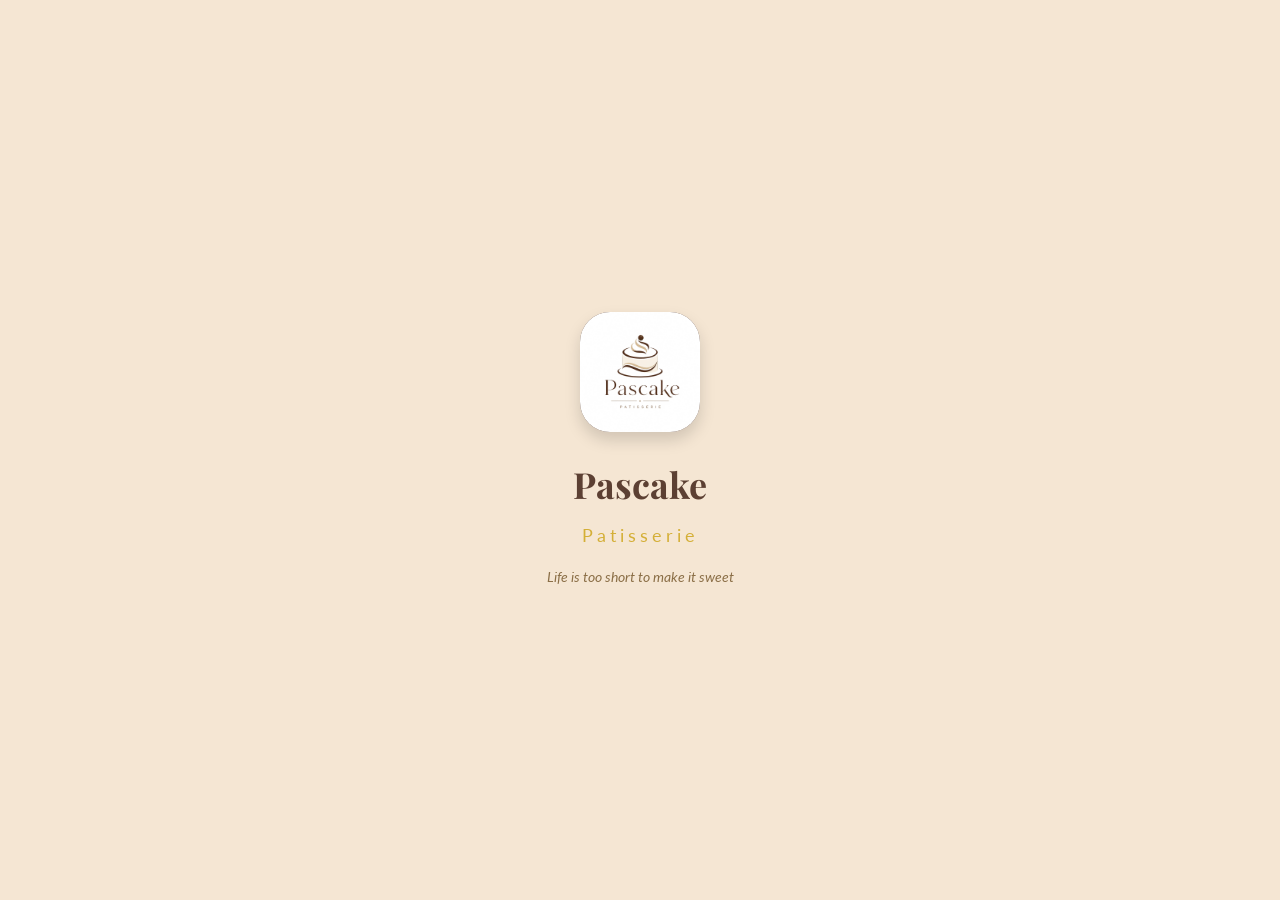
<file: website/index.html>
<!DOCTYPE html>
<html lang="ar" dir="rtl">
<head>
  <meta charset="UTF-8">
  <meta name="viewport" content="width=device-width, initial-scale=1.0">
  <title>Pascake Patisserie</title>
  <link rel="preconnect" href="https://fonts.googleapis.com">
  <link rel="preconnect" href="https://fonts.gstatic.com" crossorigin>
  <link href="https://fonts.googleapis.com/css2?family=Playfair+Display:wght@400;700&family=Lato:wght@300;400;700&family=Montserrat:wght@600;700&display=swap" rel="stylesheet">
  <link rel="stylesheet" href="https://cdnjs.cloudflare.com/ajax/libs/font-awesome/6.5.0/css/all.min.css">
  <link rel="stylesheet" href="css/style.css">
  <link rel="icon" type="image/png" href="images/logo.jpeg">
  <link rel="apple-touch-icon" href="images/logo.jpeg">
</head>
<body>
  <!-- Splash Screen -->
  <div id="splash" class="splash">
    <div class="splash-content fade-in">
      <div class="splash-logo">
        <img src="images/logo.jpeg" alt="Pascake" style="width:100%;height:100%;border-radius:30px;object-fit:cover;" onerror="this.outerHTML='<i class=\'fas fa-birthday-cake\' style=\'font-size:56px;color:var(--gold)\'></i>'">
      </div>
      <h1 class="splash-title">Pascake</h1>
      <p class="splash-subtitle">Patisserie</p>
      <p class="splash-tagline">Life is too short to make it sweet</p>
    </div>
  </div>

  <!-- Onboarding Modal -->
  <div id="onboarding" class="onboarding-modal">
    <div id="onboardingContent" class="onboarding-content"></div>
  </div>

  <!-- Main App -->
  <div id="app" class="app" style="display:none;">
    <!-- Mobile Header -->
    <header id="mobileHeader" class="mobile-header">
      <div class="header-left">
        <img src="images/logo.jpeg" alt="Pascake" style="width:28px;height:28px;border-radius:8px;object-fit:cover;" onerror="this.style.display='none'">
        <span class="header-brand">Pascake</span>
      </div>
      <div class="header-right">
        <button class="icon-btn" onclick="toggleSearch()"><i class="fas fa-search"></i></button>
        <button class="icon-btn" onclick="toggleCart()">
          <i class="fas fa-shopping-cart"></i>
          <span id="cartBadge" class="badge" style="display:none;">0</span>
        </button>
        <button class="icon-btn menu-btn" onclick="toggleMobileMenu()"><i class="fas fa-bars"></i></button>
      </div>
    </header>

    <!-- Desktop Header -->
    <header id="desktopHeader" class="desktop-header">
      <div class="container">
        <div class="desktop-header-inner">
          <div class="header-logo">
            <img src="images/logo.jpeg" alt="Pascake" style="width:32px;height:32px;border-radius:8px;object-fit:cover;" onerror="this.style.display='none'">
            <span class="header-brand">Pascake</span>
          </div>
          <nav class="desktop-nav">
            <a href="#" onclick="showPage('home')" class="nav-link active" data-page="home">Home</a>
            <a href="#" onclick="showPage('shop')" class="nav-link" data-page="shop">Shop</a>
            <a href="#" onclick="showPage('custom-cakes')" class="nav-link" data-page="custom-cakes">Custom Cakes</a>
            <a href="#" onclick="showPage('contact')" class="nav-link" data-page="contact">Contact</a>
          </nav>
          <div class="header-actions">
            <button class="icon-btn" onclick="toggleSearch()"><i class="fas fa-search"></i></button>
            <button class="icon-btn" onclick="toggleCart()">
              <i class="fas fa-shopping-cart"></i>
              <span id="cartBadgeDesktop" class="badge" style="display:none;">0</span>
            </button>
            <button class="icon-btn" onclick="toggleProfile()"><i class="fas fa-user"></i></button>
          </div>
        </div>
      </div>
    </header>

    <!-- Mobile Menu -->
    <div id="mobileMenu" class="mobile-menu">
      <button class="close-btn" onclick="toggleMobileMenu()"><i class="fas fa-times"></i></button>
      <div class="mobile-menu-links">
        <a href="#" onclick="showPage('home'); toggleMobileMenu()">الرئيسية</a>
        <a href="#" onclick="showPage('shop'); toggleMobileMenu()">المتجر</a>
        <a href="#" onclick="showPage('custom-cakes'); toggleMobileMenu()">كعكة مخصصة</a>
        <a href="#" onclick="showPage('contact'); toggleMobileMenu()">اتصل بنا</a>
        <hr>
        <a href="#" onclick="toggleDarkMode(); toggleMobileMenu()"><i class="fas fa-moon"></i> الوضع الليلي</a>
        <a href="#" onclick="toggleCart(); toggleMobileMenu()"><i class="fas fa-shopping-cart"></i> السلة</a>
        <a href="#" onclick="toggleProfile(); toggleMobileMenu()"><i class="fas fa-heart"></i> المفضلة</a>
      </div>
    </div>

    <!-- Search Overlay -->
    <div id="searchOverlay" class="search-overlay">
      <div class="search-container">
        <div class="search-header">
          <input type="text" id="searchInput" placeholder="ابحث عن المنتجات..." oninput="handleSearch(this.value)">
          <button class="icon-btn" onclick="toggleSearch()"><i class="fas fa-times"></i></button>
        </div>
        <div id="searchResults" class="search-results"></div>
      </div>
    </div>

    <!-- Main Content -->
    <main id="mainContent">
      <!-- Home Page -->
      <section id="page-home" class="page active">
        <!-- Hero -->
        <div class="hero">
          <div class="hero-image">
            <img src="images/brand.jpeg" alt="Pascake" onerror="this.style.display='none'">
          </div>
          <div class="hero-overlay"></div>
          <div class="hero-content">
            <h1 class="hero-title">Indulge in<br>Perfection</h1>
            <p class="hero-subtitle">Handcrafted with the finest ingredients</p>
            <div style="display:flex;gap:12px;flex-wrap:wrap;">
              <button class="btn btn-primary" onclick="showPage('shop')">اطلب الآن</button>
              <a href="Pascake_v1.apk" class="btn btn-whatsapp" download>
                <i class="fas fa-download"></i> تحميل التطبيق
              </a>
            </div>
          </div>
        </div>

        <!-- App Download Section -->
        <div class="section" style="background:var(--surface);padding:32px 0;">
          <div class="container">
            <div style="text-align:center;">
              <i class="fas fa-mobile-alt" style="font-size:48px;color:var(--primary);margin-bottom:12px;"></i>
              <h2 style="font-family:var(--font-heading);font-size:22px;margin-bottom:8px;">حمّل تطبيق Pascake</h2>
              <p style="color:var(--medium-brown);margin-bottom:16px;">نسخة Android — حمل التطبيق الآن واستمتع بتجربة أفضل</p>
              <a href="Pascake_v1.apk" class="btn btn-whatsapp" download style="font-size:18px;padding:14px 36px;">
                <i class="fas fa-download"></i> تحميل التطبيق (APK)
              </a>
            </div>
          </div>
        </div>

        <!-- Categories -->
        <div class="section">
          <div class="container">
            <div class="categories-scroll">
              <button class="category-chip active" onclick="filterProducts('الكل', this)">الكل</button>
              <button class="category-chip" onclick="filterProducts('كيك', this)">كيك</button>
              <button class="category-chip" onclick="filterProducts('حلويات', this)">حلويات</button>
              <button class="category-chip" onclick="filterProducts('بسكويت', this)">بسكويت</button>
              <button class="category-chip" onclick="filterProducts('فطائر', this)">فطائر</button>
              <button class="category-chip" onclick="filterProducts('خبز', this)">خبز</button>
            </div>
          </div>
        </div>

        <!-- Products Grid -->
        <div class="section">
          <div class="container">
            <h2 class="section-title">Our Delights - Freshly Baked for You</h2>
            <div id="homeProductsGrid" class="products-grid"></div>
          </div>
        </div>
      </section>

      <!-- Shop Page -->
      <section id="page-shop" class="page">
        <div class="page-header">
          <div class="container">
            <h1 class="page-title">جميع المنتجات</h1>
          </div>
        </div>
        <div class="section">
          <div class="container">
            <div class="categories-scroll">
              <button class="category-chip active" onclick="filterProductsShop('الكل', this)">الكل</button>
              <button class="category-chip" onclick="filterProductsShop('كيك', this)">كيك</button>
              <button class="category-chip" onclick="filterProductsShop('حلويات', this)">حلويات</button>
              <button class="category-chip" onclick="filterProductsShop('بسكويت', this)">بسكويت</button>
              <button class="category-chip" onclick="filterProductsShop('فطائر', this)">فطائر</button>
              <button class="category-chip" onclick="filterProductsShop('خبز', this)">خبز</button>
            </div>
            <div id="shopProductsGrid" class="products-grid"></div>
          </div>
        </div>
      </section>

      <!-- Custom Cakes Page -->
      <section id="page-custom-cakes" class="page">
        <div class="page-header">
          <div class="container">
            <h1 class="page-title">اطلب كعكتك المخصصة</h1>
          </div>
        </div>
        <div class="section">
          <div class="container">
            <div class="custom-cakes-layout">
              <div class="custom-cakes-illustration">
                <i class="fas fa-birthday-cake" style="font-size: 120px; color: var(--medium-brown); opacity: 0.3;"></i>
                <h2>صمم كعكتك المثالية</h2>
                <p>اختر النكهة والحجم والزخرفة وسنصنعها خصيصاً لك</p>
              </div>
              <div class="custom-cakes-form">
                <form id="customCakeForm" onsubmit="sendCustomCakeOrder(event)">
                  <div class="form-group">
                    <label>اسم الكعكة</label>
                    <input type="text" id="cakeName" required placeholder="أدخل اسم الكعكة">
                  </div>
                  <div class="form-group">
                    <label>الحجم</label>
                    <select id="cakeSize">
                      <option value="Small">Small</option>
                      <option value="Medium" selected>Medium</option>
                      <option value="Large">Large</option>
                      <option value="Extra Large">Extra Large</option>
                    </select>
                  </div>
                  <div class="form-group">
                    <label>النكهة</label>
                    <select id="cakeFlavor">
                      <option value="Chocolate">Chocolate</option>
                      <option value="Vanilla" selected>Vanilla</option>
                      <option value="Strawberry">Strawberry</option>
                      <option value="Red Velvet">Red Velvet</option>
                      <option value="Lemon">Lemon</option>
                      <option value="Carrot">Carrot</option>
                      <option value="Coffee">Coffee</option>
                      <option value="Pistachio">Pistachio</option>
                    </select>
                  </div>
                  <div class="form-group">
                    <label>الزخرفة</label>
                    <input type="text" id="cakeDecoration" placeholder="وصف الزخرفة المطلوبة">
                  </div>
                  <div class="form-group">
                    <label>تاريخ التسليم</label>
                    <input type="date" id="cakeDate" required>
                  </div>
                  <div class="form-group">
                    <label>ملاحظات إضافية</label>
                    <textarea id="cakeNotes" rows="3" placeholder="أي ملاحظات إضافية..."></textarea>
                  </div>
                  <button type="submit" class="btn btn-whatsapp btn-full">
                    <i class="fab fa-whatsapp"></i> أرسل الطلب عبر واتساب
                  </button>
                </form>
              </div>
            </div>
          </div>
        </div>
      </section>

      <!-- Contact Page -->
      <section id="page-contact" class="page">
        <div class="page-header">
          <div class="container">
            <h1 class="page-title">تواصل معنا</h1>
          </div>
        </div>
        <div class="section">
          <div class="container">
            <div class="contact-grid">
              <div class="contact-card" onclick="window.open('https://wa.me/966560514370','_blank')">
                <i class="fab fa-whatsapp" style="color: #25D366; font-size: 32px;"></i>
                <h3>واتساب</h3>
                <p>+966 56 051 4370</p>
              </div>
              <div class="contact-card" onclick="window.location.href='tel:+966560514370'">
                <i class="fas fa-phone" style="color: var(--primary); font-size: 32px;"></i>
                <h3>الهاتف</h3>
                <p>+966 56 051 4370</p>
              </div>
              <div class="contact-card" onclick="window.location.href='mailto:Roaafaisal07@gmail.com'">
                <i class="fas fa-envelope" style="color: var(--primary); font-size: 32px;"></i>
                <h3>البريد الإلكتروني</h3>
                <p>Roaafaisal07@gmail.com</p>
              </div>
              <div class="contact-card" onclick="window.open('https://www.instagram.com/_pascake','_blank')">
                <i class="fab fa-instagram" style="color: #E4405F; font-size: 32px;"></i>
                <h3>إنستغرام</h3>
                <p>@_pascake</p>
              </div>
              <div class="contact-card">
                <i class="fas fa-map-marker-alt" style="color: #E53935; font-size: 32px;"></i>
                <h3>العنوان</h3>
                <p>المنطقة الشرقية، الدمام/الخبر</p>
              </div>
              <div class="contact-card">
                <i class="fas fa-clock" style="color: #4CAF50; font-size: 32px;"></i>
                <h3>ساعات العمل</h3>
                <p>9 صباحاً - 11 مساءً</p>
              </div>
            </div>
          </div>
        </div>
      </section>
    </main>

    <!-- Product Details Modal -->
    <div id="productModal" class="modal">
      <div class="modal-content">
        <button class="close-btn" onclick="closeProductModal()"><i class="fas fa-times"></i></button>
        <div id="productModalBody"></div>
      </div>
    </div>

    <!-- Cart Sidebar -->
    <div id="cartSidebar" class="cart-sidebar">
      <div class="cart-sidebar-header">
        <h2>سلة المشتريات</h2>
        <button class="icon-btn" onclick="toggleCart()"><i class="fas fa-times"></i></button>
      </div>
      <div id="cartItems" class="cart-items"></div>
      <div id="cartSummary" class="cart-summary" style="display:none;">

        <button class="btn btn-whatsapp btn-full" onclick="orderCartViaWhatsApp()">
          <i class="fab fa-whatsapp"></i> أكمل الطلب عبر واتساب
        </button>
        <button class="btn btn-outline btn-full" onclick="clearCart()" style="margin-top:8px;">
          <i class="fas fa-trash"></i> تفريغ السلة
        </button>
      </div>
      <div id="cartEmpty" class="cart-empty">
        <i class="fas fa-shopping-cart"></i>
        <p>السلة فارغة</p>
        <span>أضف بعض المنتجات الرائعة!</span>
      </div>
    </div>
    <div id="cartOverlay" class="overlay" onclick="toggleCart()"></div>

    <!-- Profile/Favorites Sidebar -->
    <div id="profileSidebar" class="profile-sidebar">
      <div class="profile-sidebar-header">
        <h2>حسابي</h2>
        <button class="icon-btn" onclick="toggleProfile()"><i class="fas fa-times"></i></button>
      </div>
      <div class="profile-content">
        <div class="profile-avatar">
          <i class="fas fa-user"></i>
        </div>
        <h3>عميل Pascake</h3>
        <p class="profile-email">Roaafaisal07@gmail.com</p>

        <div class="profile-section">
          <h4>الإعدادات</h4>
          <div class="settings-item">
            <span><i class="fas fa-moon"></i> الوضع الليلي</span>
            <label class="switch">
              <input type="checkbox" id="darkModeToggle" onchange="toggleDarkMode()">
              <span class="slider"></span>
            </label>
          </div>
        </div>

        <div class="profile-section">
          <h4>المفضلة</h4>
          <div id="favoritesList" class="favorites-list"></div>
        </div>

        <div class="profile-section">
          <h4>آخر الطلبات</h4>
          <div class="order-item">
            <i class="fas fa-birthday-cake" style="color: var(--medium-brown);"></i>
            <div>
              <p>كيك شوكلاتة</p>
              <small>تم التسليم - 120 ر.س</small>
            </div>
            <i class="fas fa-check-circle" style="color: #4CAF50;"></i>
          </div>
          <div class="order-item">
            <i class="fas fa-birthday-cake" style="color: var(--medium-brown);"></i>
            <div>
              <p>سينامون رولز</p>
              <small>تم التسليم - 28 ر.س</small>
            </div>
            <i class="fas fa-check-circle" style="color: #4CAF50;"></i>
          </div>
        </div>
      </div>
    </div>
    <div id="profileOverlay" class="overlay" onclick="toggleProfile()"></div>

    <!-- Toast -->
    <div id="toast" class="toast"></div>

    <!-- Footer -->
    <footer class="footer">
      <div class="container">
        <div class="footer-grid">
          <div class="footer-col">
            <div class="footer-logo">
              <i class="fas fa-birthday-cake" style="color: var(--gold); font-size: 28px;"></i>
              <span>Pascake</span>
            </div>
            <p>Handcrafted with the finest ingredients. Your moments, our passion.</p>
          </div>
          <div class="footer-col">
            <h4>Quick Links</h4>
            <a href="#" onclick="showPage('home')">Home</a>
            <a href="#" onclick="showPage('shop')">Shop</a>
            <a href="#" onclick="showPage('custom-cakes')">Custom Cakes</a>
            <a href="#" onclick="showPage('contact')">Contact</a>
          </div>
          <div class="footer-col">
            <h4>Contact Info</h4>
            <p><i class="fas fa-phone"></i> +966 56 051 4370</p>
            <p><i class="fas fa-envelope"></i> Roaafaisal07@gmail.com</p>
            <p><i class="fas fa-map-marker-alt"></i> المنطقة الشرقية، الدمام/الخبر</p>
            <p><i class="fas fa-clock"></i> 9 صباحاً - 11 مساءً</p>
          </div>
          <div class="footer-col">
            <h4>Follow Us</h4>
            <div class="social-icons">
              <a href="https://wa.me/966560514370" target="_blank"><i class="fab fa-whatsapp"></i></a>
              <a href="tel:+966560514370"><i class="fas fa-phone"></i></a>
              <a href="mailto:Roaafaisal07@gmail.com"><i class="fas fa-envelope"></i></a>
              <a href="https://www.instagram.com/_pascake" target="_blank"><i class="fab fa-instagram"></i></a>
            </div>
          </div>
        </div>
        <div class="footer-bottom">
          <p>&copy; 2026 Pascake Patisserie. All rights reserved.</p>
        </div>
      </div>
    </footer>
  </div>

  <script src="js/app.js"></script>
</body>
</html>
</file>
<file: website/css/style.css>
:root {
  --primary: #5C4033;
  --primary-dark: #3E2723;
  --gold: #D4AF37;
  --cream: #F5E6D3;
  --light-cream: #FEFBF7;
  --dark-brown: #3E2723;
  --medium-brown: #8B6F47;
  --light-gray: #D7CCC8;
  --red: #E53935;
  --green: #4CAF50;
  --whatsapp: #25D366;
  --warning: #FFC107;
  --bg: #F5E6D3;
  --surface: #FEFBF7;
  --text: #3E2723;
  --text-secondary: #8B6F47;
  --shadow-light: 0 2px 4px rgba(0,0,0,0.1);
  --shadow-medium: 0 4px 8px rgba(0,0,0,0.12);
  --shadow-heavy: 0 8px 16px rgba(0,0,0,0.15);
  --radius-sm: 4px;
  --radius-md: 8px;
  --radius-lg: 12px;
  --radius-xl: 16px;
  --font-heading: 'Playfair Display', serif;
  --font-body: 'Lato', sans-serif;
  --font-accent: 'Montserrat', sans-serif;
  --transition: 0.2s ease;
}

.dark-mode {
  --bg: #1A1A1A;
  --surface: #2D2D2D;
  --text: #FFFFFF;
  --text-secondary: #B0B0B0;
  --primary: #8B6F47;
  --light-gray: #444;
  --shadow-light: 0 2px 4px rgba(0,0,0,0.3);
  --shadow-medium: 0 4px 8px rgba(0,0,0,0.4);
}

* { margin: 0; padding: 0; box-sizing: border-box; }

body {
  font-family: var(--font-body);
  background: var(--bg);
  color: var(--text);
  line-height: 1.6;
  transition: background var(--transition), color var(--transition);
  direction: rtl;
}

a { text-decoration: none; color: inherit; }
button { cursor: pointer; font-family: inherit; border: none; background: none; }
input, select, textarea {
  font-family: inherit;
  font-size: 16px;
  width: 100%;
  padding: 12px 16px;
  border: 1px solid var(--light-gray);
  border-radius: var(--radius-md);
  background: var(--light-cream);
  color: var(--text);
  transition: border var(--transition);
  outline: none;
}
.dark-mode input, .dark-mode select, .dark-mode textarea {
  background: var(--surface);
  color: var(--text);
}
input:focus, select:focus, textarea:focus {
  border-color: var(--primary);
  box-shadow: 0 0 0 2px rgba(92, 64, 51, 0.15);
}

.container { max-width: 1200px; margin: 0 auto; padding: 0 24px; }
.section { padding: 48px 0; }
.section-title {
  font-family: var(--font-heading);
  font-size: 24px;
  font-weight: 700;
  margin-bottom: 24px;
  color: var(--text);
}
.page-header {
  padding: 24px 0;
  background: var(--surface);
  border-bottom: 1px solid var(--light-gray);
}
.page-title {
  font-family: var(--font-heading);
  font-size: 28px;
  font-weight: 700;
}

/* Buttons */
.btn {
  display: inline-flex;
  align-items: center;
  justify-content: center;
  gap: 8px;
  padding: 12px 24px;
  border-radius: var(--radius-md);
  font-family: var(--font-accent);
  font-size: 16px;
  font-weight: 600;
  transition: all var(--transition);
  white-space: nowrap;
}
.btn:hover { transform: scale(1.03); }
.btn:active { transform: scale(0.97); }
.btn-primary {
  background: var(--primary);
  color: #fff;
}
.btn-primary:hover { background: var(--primary-dark); }
.btn-outline {
  background: transparent;
  border: 2px solid var(--primary);
  color: var(--primary);
}
.btn-outline:hover { background: var(--cream); }
.btn-whatsapp {
  background: var(--whatsapp);
  color: #fff;
}
.btn-whatsapp:hover { background: #1FAE56; }
.btn-full { width: 100%; }
.btn-sm { padding: 8px 16px; font-size: 14px; }

.icon-btn {
  width: 40px;
  height: 40px;
  display: flex;
  align-items: center;
  justify-content: center;
  border-radius: var(--radius-md);
  color: var(--primary);
  transition: all var(--transition);
  position: relative;
}
.icon-btn:hover { background: var(--cream); }
.dark-mode .icon-btn:hover { background: var(--surface); }
.close-btn {
  width: 36px;
  height: 36px;
  display: flex;
  align-items: center;
  justify-content: center;
  border-radius: 50%;
  background: var(--cream);
  color: var(--text);
  transition: all var(--transition);
}
.dark-mode .close-btn { background: var(--surface); }
.close-btn:hover { background: var(--light-gray); }

.badge {
  position: absolute;
  top: 4px;
  right: 4px;
  background: var(--red);
  color: #fff;
  font-size: 10px;
  font-weight: 700;
  width: 20px;
  height: 20px;
  border-radius: 50%;
  display: flex;
  align-items: center;
  justify-content: center;
}

/* Splash */
.splash {
  position: fixed;
  inset: 0;
  background: var(--cream);
  display: flex;
  align-items: center;
  justify-content: center;
  z-index: 9999;
  transition: opacity 0.5s ease;
}
.splash.hidden { opacity: 0; pointer-events: none; }
.splash-content { text-align: center; }
.splash-logo {
  width: 120px;
  height: 120px;
  background: var(--primary);
  border-radius: 30px;
  display: flex;
  align-items: center;
  justify-content: center;
  margin: 0 auto 24px;
  box-shadow: var(--shadow-heavy);
}
.splash-logo i { font-size: 56px; color: var(--gold); }
.splash-title {
  font-family: var(--font-heading);
  font-size: 36px;
  color: var(--primary);
  font-weight: 700;
}
.splash-subtitle {
  font-family: var(--font-body);
  font-size: 18px;
  color: var(--gold);
  letter-spacing: 4px;
  margin: 8px 0 16px;
}
.splash-tagline {
  font-size: 14px;
  color: var(--medium-brown);
  font-style: italic;
}
.fade-in { animation: fadeIn 1s ease forwards; }
@keyframes fadeIn { from { opacity: 0; transform: translateY(20px); } to { opacity: 1; transform: translateY(0); } }

/* Headers */
.mobile-header {
  display: flex;
  align-items: center;
  justify-content: space-between;
  padding: 12px 16px;
  background: var(--surface);
  box-shadow: var(--shadow-light);
  position: sticky;
  top: 0;
  z-index: 100;
}
.desktop-header {
  display: none;
  position: sticky;
  top: 0;
  z-index: 100;
  background: var(--surface);
  box-shadow: var(--shadow-light);
}
.desktop-header-inner {
  display: flex;
  align-items: center;
  justify-content: space-between;
  height: 64px;
}
.header-logo {
  display: flex;
  align-items: center;
  gap: 8px;
}
.header-brand {
  font-family: var(--font-heading);
  font-size: 20px;
  font-weight: 700;
  color: var(--primary);
}
.header-left, .header-right {
  display: flex;
  align-items: center;
  gap: 4px;
}
.header-left { gap: 8px; }

.desktop-nav { display: flex; gap: 8px; }
.nav-link {
  padding: 8px 16px;
  color: var(--medium-brown);
  font-family: var(--font-accent);
  font-size: 14px;
  font-weight: 600;
  border-radius: var(--radius-md);
  transition: all var(--transition);
}
.nav-link:hover, .nav-link.active { background: var(--cream); color: var(--primary); }
.dark-mode .nav-link:hover, .dark-mode .nav-link.active { background: var(--surface); }

.header-actions { display: flex; gap: 4px; }

/* Mobile Menu */
.mobile-menu {
  position: fixed;
  inset: 0;
  background: var(--surface);
  z-index: 200;
  padding: 24px;
  display: flex;
  flex-direction: column;
  transform: translateX(100%);
  transition: transform 0.3s ease;
}
.mobile-menu.open { transform: translateX(0); }
.mobile-menu .close-btn { align-self: flex-end; }
.mobile-menu-links {
  display: flex;
  flex-direction: column;
  gap: 16px;
  margin-top: 32px;
}
.mobile-menu-links a {
  font-size: 18px;
  color: var(--text);
  padding: 8px 0;
  border-bottom: 1px solid var(--light-gray);
}
.mobile-menu-links hr { border: none; border-top: 1px solid var(--light-gray); }

/* Hero */
.hero {
  position: relative;
  height: 300px;
  overflow: hidden;
}
.hero-image {
  position: absolute;
  inset: 0;
}
.hero-image img {
  width: 100%;
  height: 100%;
  object-fit: cover;
}
.hero-overlay {
  position: absolute;
  inset: 0;
  background: linear-gradient(to top, rgba(62,39,35,0.9), transparent);
}
.hero-content {
  position: absolute;
  bottom: 40px;
  left: 24px;
  right: 24px;
  color: #fff;
}
.hero-title {
  font-family: var(--font-heading);
  font-size: 32px;
  font-weight: 700;
  line-height: 1.2;
}
.hero-subtitle {
  font-size: 16px;
  margin: 8px 0 16px;
  opacity: 0.8;
}

/* Categories */
.categories-scroll {
  display: flex;
  gap: 8px;
  overflow-x: auto;
  padding: 8px 0;
  scrollbar-width: none;
}
.categories-scroll::-webkit-scrollbar { display: none; }
.category-chip {
  padding: 8px 20px;
  border-radius: 20px;
  border: 1px solid var(--light-gray);
  background: transparent;
  color: var(--medium-brown);
  font-size: 14px;
  white-space: nowrap;
  transition: all var(--transition);
}
.category-chip:hover { border-color: var(--primary); }
.category-chip.active {
  background: var(--primary);
  color: #fff;
  border-color: var(--primary);
  font-weight: 600;
}

/* Products Grid */
.products-grid {
  display: grid;
  grid-template-columns: repeat(2, 1fr);
  gap: 16px;
}

/* Product Card */
.product-card {
  background: var(--surface);
  border-radius: var(--radius-lg);
  overflow: hidden;
  box-shadow: var(--shadow-light);
  transition: all var(--transition);
  cursor: pointer;
}
.product-card:hover {
  box-shadow: var(--shadow-medium);
  transform: translateY(-2px);
}
.product-card-image {
  position: relative;
  aspect-ratio: 1;
  overflow: hidden;
}
.product-card-image img {
  width: 100%;
  height: 100%;
  object-fit: cover;
  transition: transform 0.3s ease;
}
.product-card:hover .product-card-image img { transform: scale(1.05); }
.product-card-fav {
  position: absolute;
  top: 8px;
  right: 8px;
  width: 32px;
  height: 32px;
  background: rgba(255,255,255,0.9);
  border-radius: 50%;
  display: flex;
  align-items: center;
  justify-content: center;
  border: none;
  cursor: pointer;
  color: var(--medium-brown);
  transition: all var(--transition);
}
.product-card-fav.active { color: var(--red); }
.product-card-fav:hover { transform: scale(1.1); }
.product-card-body { padding: 12px; }
.product-card-name {
  font-weight: 700;
  font-size: 14px;
  margin-bottom: 4px;
  white-space: nowrap;
  overflow: hidden;
  text-overflow: ellipsis;
}
.product-card-rating {
  display: flex;
  align-items: center;
  gap: 4px;
  font-size: 12px;
  color: var(--medium-brown);
  margin-bottom: 4px;
}
.product-card-rating i { color: var(--warning); font-size: 12px; }
.product-card-price {
  font-size: 16px;
  font-weight: 700;
  color: var(--red);
  margin-bottom: 8px;
}
.product-card .btn-whatsapp {
  width: 100%;
  padding: 8px;
  font-size: 13px;
}

/* Product Modal */
.modal {
  display: none;
  position: fixed;
  inset: 0;
  z-index: 300;
  background: rgba(0,0,0,0.5);
  padding: 16px;
  align-items: center;
  justify-content: center;
}
.modal.open { display: flex; }
.modal-content {
  background: var(--surface);
  border-radius: var(--radius-lg);
  max-width: 600px;
  width: 100%;
  max-height: 90vh;
  overflow-y: auto;
  position: relative;
  padding: 24px;
}
.modal-content .close-btn { position: absolute; top: 16px; left: 16px; }
.product-modal-layout {
  display: flex;
  flex-direction: column;
  gap: 24px;
}
.product-modal-image {
  width: 100%;
  height: 280px;
  border-radius: var(--radius-md);
  overflow: hidden;
  background: var(--cream);
}
.product-modal-image img {
  width: 100%;
  height: 100%;
  object-fit: cover;
}
.product-modal-info h2 {
  font-family: var(--font-heading);
  font-size: 24px;
  font-weight: 700;
  margin-bottom: 8px;
}
.product-modal-rating {
  display: flex;
  align-items: center;
  gap: 8px;
  margin-bottom: 12px;
}
.product-modal-rating i { color: var(--warning); }
.product-modal-price {
  font-size: 24px;
  font-weight: 700;
  color: var(--red);
  margin-bottom: 8px;
}
.product-modal-desc {
  color: var(--medium-brown);
  font-size: 14px;
  margin-bottom: 16px;
}
.product-modal-actions { display: flex; flex-direction: column; gap: 12px; }
.quantity-selector {
  display: flex;
  align-items: center;
  gap: 12px;
  margin-bottom: 8px;
}
.quantity-selector span { font-weight: 700; }
.qty-btn {
  width: 36px;
  height: 36px;
  display: flex;
  align-items: center;
  justify-content: center;
  border-radius: var(--radius-sm);
  border: 1px solid var(--light-gray);
  background: transparent;
  color: var(--text);
  font-size: 18px;
  transition: all var(--transition);
}
.qty-btn:hover { background: var(--cream); }
.dark-mode .qty-btn:hover { background: var(--bg); }
.qty-btn.primary { background: var(--primary); color: #fff; border-color: var(--primary); }
.qty-value {
  font-size: 20px;
  font-weight: 700;
  min-width: 30px;
  text-align: center;
}

/* Cart Sidebar */
.cart-sidebar {
  position: fixed;
  top: 0;
  left: 0;
  width: 350px;
  max-width: 90vw;
  height: 100%;
  background: var(--surface);
  z-index: 500;
  display: flex;
  flex-direction: column;
  transform: translateX(-100%);
  transition: transform 0.3s ease;
  box-shadow: var(--shadow-heavy);
}
.cart-sidebar.open { transform: translateX(0); }
.cart-sidebar-header {
  display: flex;
  justify-content: space-between;
  align-items: center;
  padding: 16px;
  border-bottom: 1px solid var(--light-gray);
}
.cart-sidebar-header h2 {
  font-family: var(--font-heading);
  font-size: 20px;
}
.cart-items {
  flex: 1;
  overflow-y: auto;
  padding: 8px;
}
.cart-item {
  display: flex;
  gap: 12px;
  padding: 12px;
  border-bottom: 1px solid var(--light-gray);
}
.cart-item-image {
  width: 70px;
  height: 70px;
  border-radius: var(--radius-md);
  overflow: hidden;
  flex-shrink: 0;
  background: var(--cream);
}
.cart-item-image img {
  width: 100%;
  height: 100%;
  object-fit: cover;
}
.cart-item-info { flex: 1; }
.cart-item-name { font-weight: 700; font-size: 14px; }
.cart-item-price { color: var(--red); font-weight: 700; font-size: 14px; }
.cart-item-qty { display: flex; align-items: center; gap: 8px; margin-top: 4px; }
.cart-item-qty button {
  width: 28px;
  height: 28px;
  border-radius: var(--radius-sm);
  border: 1px solid var(--light-gray);
  display: flex;
  align-items: center;
  justify-content: center;
  font-size: 14px;
  background: transparent;
  color: var(--text);
  cursor: pointer;
}
.cart-item-qty button.primary { background: var(--primary); color: #fff; border-color: var(--primary); }
.cart-item-qty span { font-weight: 700; min-width: 24px; text-align: center; }
.cart-summary {
  padding: 16px;
  border-top: 1px solid var(--light-gray);
  background: var(--bg);
}
.dark-mode .cart-summary { background: var(--surface); }
.cart-total {
  display: flex;
  justify-content: space-between;
  font-size: 18px;
  font-weight: 700;
  margin-bottom: 12px;
}
.cart-total span:last-child { color: var(--red); }
.cart-empty {
  flex: 1;
  display: flex;
  flex-direction: column;
  align-items: center;
  justify-content: center;
  color: var(--medium-brown);
}
.cart-empty i { font-size: 64px; opacity: 0.3; margin-bottom: 16px; }
.cart-empty p { font-size: 20px; font-weight: 700; }
.overlay {
  display: none;
  position: fixed;
  inset: 0;
  background: rgba(0,0,0,0.4);
  z-index: 400;
}
.overlay.open { display: block; }

/* Search Overlay */
.search-overlay {
  display: none;
  position: fixed;
  inset: 0;
  z-index: 200;
  background: var(--surface);
  padding: 16px;
}
.search-overlay.open { display: block; }
.search-container { max-width: 600px; margin: 0 auto; }
.search-header {
  display: flex;
  align-items: center;
  gap: 8px;
}
.search-header input { flex: 1; }
.search-results {
  margin-top: 16px;
  display: grid;
  grid-template-columns: repeat(2, 1fr);
  gap: 16px;
}
.search-result-empty {
  grid-column: 1 / -1;
  text-align: center;
  padding: 48px;
  color: var(--medium-brown);
}
.search-result-empty i { font-size: 48px; opacity: 0.3; margin-bottom: 12px; }

/* Profile Sidebar */
.profile-sidebar {
  position: fixed;
  top: 0;
  right: 0;
  width: 350px;
  max-width: 90vw;
  height: 100%;
  background: var(--surface);
  z-index: 500;
  transform: translateX(100%);
  transition: transform 0.3s ease;
  box-shadow: var(--shadow-heavy);
  overflow-y: auto;
}
.profile-sidebar.open { transform: translateX(0); }
.profile-sidebar-header {
  display: flex;
  justify-content: space-between;
  align-items: center;
  padding: 16px;
  border-bottom: 1px solid var(--light-gray);
}
.profile-sidebar-header h2 { font-family: var(--font-heading); font-size: 20px; }
.profile-content { padding: 24px 16px; text-align: center; }
.profile-avatar {
  width: 80px;
  height: 80px;
  background: var(--primary);
  border-radius: 50%;
  display: flex;
  align-items: center;
  justify-content: center;
  margin: 0 auto 12px;
}
.profile-avatar i { font-size: 36px; color: #fff; }
.profile-content > h3 { font-size: 20px; }
.profile-email { color: var(--medium-brown); font-size: 14px; margin-bottom: 24px; }
.profile-section {
  text-align: right;
  margin-bottom: 24px;
  padding: 16px;
  background: var(--bg);
  border-radius: var(--radius-lg);
}
.dark-mode .profile-section { background: var(--surface); }
.profile-section h4 {
  font-size: 16px;
  font-weight: 700;
  margin-bottom: 12px;
  color: var(--text);
}
.settings-item {
  display: flex;
  justify-content: space-between;
  align-items: center;
}
.settings-item span i { margin-left: 8px; }

/* Toggle Switch */
.switch { position: relative; display: inline-block; width: 48px; height: 24px; }
.switch input { opacity: 0; width: 0; height: 0; }
.slider {
  position: absolute;
  cursor: pointer;
  inset: 0;
  background: var(--light-gray);
  transition: var(--transition);
  border-radius: 24px;
}
.slider:before {
  content: "";
  position: absolute;
  height: 18px;
  width: 18px;
  left: 3px;
  bottom: 3px;
  background: white;
  transition: var(--transition);
  border-radius: 50%;
}
.switch input:checked + .slider { background: var(--primary); }
.switch input:checked + .slider:before { transform: translateX(24px); }

/* Favorites */
.favorites-list {
  display: grid;
  grid-template-columns: repeat(2, 1fr);
  gap: 8px;
}
.fav-item {
  display: flex;
  flex-direction: column;
  align-items: center;
  gap: 4px;
  padding: 8px;
  background: var(--surface);
  border-radius: var(--radius-md);
}
.fav-item img {
  width: 60px;
  height: 60px;
  border-radius: var(--radius-sm);
  object-fit: cover;
}
.fav-item span { font-size: 12px; font-weight: 700; }
.fav-empty {
  text-align: center;
  color: var(--medium-brown);
  padding: 16px;
}
.fav-empty i { font-size: 32px; opacity: 0.3; margin-bottom: 8px; }

/* Orders */
.order-item {
  display: flex;
  align-items: center;
  gap: 12px;
  padding: 8px 0;
  border-bottom: 1px solid var(--light-gray);
}
.order-item:last-child { border-bottom: none; }
.order-item small { color: var(--medium-brown); font-size: 12px; }
.order-item > div { flex: 1; text-align: right; }

/* Custom Cakes Page */
.custom-cakes-layout {
  display: flex;
  flex-direction: column;
  gap: 32px;
}
.custom-cakes-illustration {
  display: none;
  flex-direction: column;
  align-items: center;
  justify-content: center;
  padding: 48px;
  background: linear-gradient(135deg, rgba(92,64,51,0.05), var(--cream));
  border-radius: var(--radius-xl);
  text-align: center;
  min-height: 400px;
}
.custom-cakes-illustration h2 {
  font-family: var(--font-heading);
  font-size: 28px;
  margin: 16px 0 8px;
  color: var(--text);
}
.custom-cakes-illustration p { color: var(--medium-brown); }
.custom-cakes-form { flex: 1; }
.form-group {
  margin-bottom: 16px;
}
.form-group label {
  display: block;
  font-weight: 700;
  margin-bottom: 6px;
  font-size: 14px;
}

/* Contact Page */
.contact-grid {
  display: grid;
  grid-template-columns: repeat(auto-fill, minmax(200px, 1fr));
  gap: 16px;
}
.contact-card {
  padding: 24px;
  background: var(--surface);
  border-radius: var(--radius-lg);
  box-shadow: var(--shadow-light);
  text-align: center;
  cursor: pointer;
  transition: all var(--transition);
}
.contact-card:hover {
  transform: translateY(-4px);
  box-shadow: var(--shadow-medium);
}
.contact-card i { margin-bottom: 12px; }
.contact-card h3 { font-size: 16px; margin-bottom: 8px; }
.contact-card p { color: var(--medium-brown); font-size: 14px; }

/* Footer */
.footer {
  background: var(--dark-brown);
  color: #fff;
  padding: 48px 24px 24px;
}
.footer-grid {
  display: grid;
  grid-template-columns: 1fr;
  gap: 32px;
}
.footer-logo {
  display: flex;
  align-items: center;
  gap: 8px;
  margin-bottom: 12px;
}
.footer-logo span {
  font-family: var(--font-heading);
  font-size: 20px;
  color: var(--gold);
  font-weight: 700;
}
.footer p { font-size: 14px; opacity: 0.7; line-height: 1.8; }
.footer h4 {
  color: var(--gold);
  margin-bottom: 12px;
  font-size: 16px;
}
.footer-col a {
  display: block;
  font-size: 14px;
  opacity: 0.7;
  margin-bottom: 8px;
  transition: opacity var(--transition);
}
.footer-col a:hover { opacity: 1; }
.social-icons {
  display: flex;
  gap: 12px;
}
.social-icons a {
  width: 40px;
  height: 40px;
  border-radius: var(--radius-md);
  background: rgba(255,255,255,0.1);
  display: flex;
  align-items: center;
  justify-content: center;
  font-size: 18px;
  color: var(--gold);
  transition: all var(--transition);
  opacity: 1;
}
.social-icons a:hover { background: rgba(255,255,255,0.2); }
.footer-bottom {
  text-align: center;
  margin-top: 24px;
  padding-top: 16px;
  border-top: 1px solid rgba(255,255,255,0.15);
}
.footer-bottom p { font-size: 12px; }

/* Onboarding */
.onboarding-modal {
  position: fixed;
  inset: 0;
  z-index: 800;
  background: var(--cream);
  display: none;
  align-items: center;
  justify-content: center;
}
.onboarding-modal.open { display: flex; }
.onboarding-content {
  width: 100%;
  max-width: 400px;
  text-align: center;
  padding: 24px;
}
.onboarding-slide {
  display: flex;
  flex-direction: column;
  align-items: center;
  gap: 16px;
}
.onboarding-image {
  width: 100%;
  height: 300px;
  border-radius: var(--radius-xl);
  overflow: hidden;
  background: var(--surface);
}
.onboarding-image img {
  width: 100%;
  height: 100%;
  object-fit: cover;
}
.onboarding-title {
  font-family: var(--font-heading);
  font-size: 24px;
  color: var(--primary);
  font-weight: 700;
}
.onboarding-subtitle {
  color: var(--medium-brown);
  font-size: 16px;
  line-height: 1.6;
  white-space: pre-line;
}
.onboarding-dots {
  display: flex;
  gap: 8px;
  justify-content: center;
}
.onboarding-dot {
  width: 8px;
  height: 8px;
  border-radius: 4px;
  background: var(--light-gray);
  transition: all 0.3s ease;
}
.onboarding-dot.active {
  width: 24px;
  background: var(--primary);
}

/* Toast */
.toast {
  position: fixed;
  bottom: 24px;
  right: 24px;
  padding: 12px 24px;
  border-radius: var(--radius-md);
  background: var(--green);
  color: #fff;
  font-weight: 600;
  z-index: 600;
  transform: translateY(100px);
  opacity: 0;
  transition: all 0.3s ease;
}
.toast.show { transform: translateY(0); opacity: 1; }

/* Pages */
.page { display: none; }
.page.active { display: block; }

/* Animations */
@keyframes slideIn { from { opacity: 0; transform: translateY(20px); } to { opacity: 1; transform: translateY(0); } }
.product-card { animation: slideIn 0.3s ease both; }
.product-card:nth-child(2) { animation-delay: 50ms; }
.product-card:nth-child(3) { animation-delay: 100ms; }
.product-card:nth-child(4) { animation-delay: 150ms; }
.product-card:nth-child(5) { animation-delay: 200ms; }
.product-card:nth-child(6) { animation-delay: 250ms; }
.product-card:nth-child(7) { animation-delay: 300ms; }
.product-card:nth-child(8) { animation-delay: 350ms; }

/* Responsive */
@media (min-width: 600px) {
  .mobile-header { display: none; }
  .desktop-header { display: block; }
  .hero { height: 400px; }
  .hero-title { font-size: 42px; }
  .products-grid { grid-template-columns: repeat(3, 1fr); gap: 20px; }
  .section { padding: 64px 0; }
  .footer-grid { grid-template-columns: repeat(2, 1fr); }
  .custom-cakes-layout { flex-direction: row; }
  .custom-cakes-illustration { display: flex; flex: 1; }
  .custom-cakes-form { flex: 1; }
  .product-modal-layout { flex-direction: row; }
  .product-modal-image { width: 280px; height: auto; min-height: 280px; flex-shrink: 0; }
  .search-results { grid-template-columns: repeat(3, 1fr); }
}

@media (min-width: 1024px) {
  .products-grid { grid-template-columns: repeat(4, 1fr); gap: 24px; }
  .section { padding: 80px 0; }
  .hero { height: 500px; }
  .hero-title { font-size: 48px; }
  .footer-grid { grid-template-columns: repeat(4, 1fr); }
  .search-results { grid-template-columns: repeat(4, 1fr); }
}
</file>
